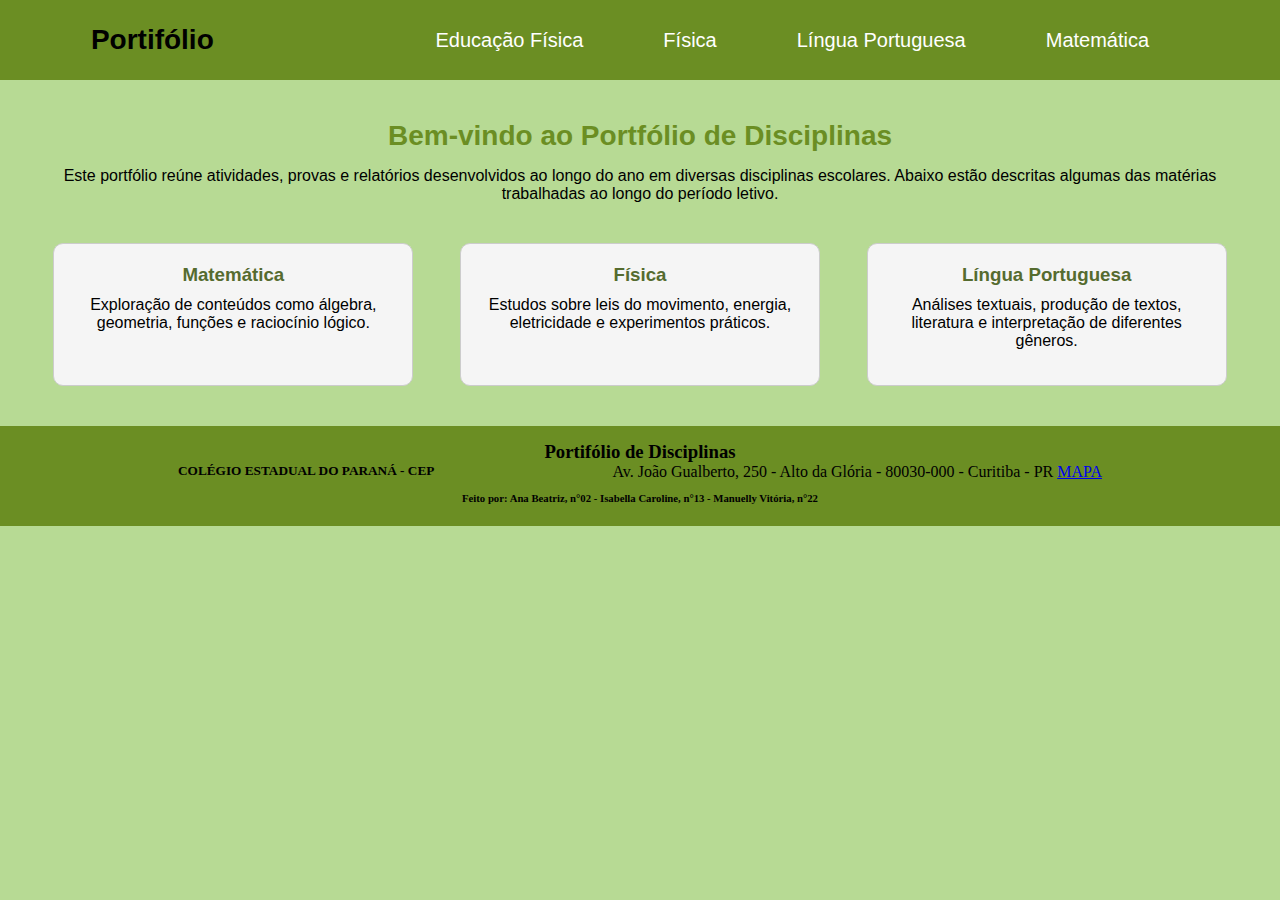
<file: index.html>
<!DOCTYPE html>
<html lang="pt-br">

<head>
    <meta charset="UTF-8">
    <meta http-equiv="X-UA-Compatible" content="IE=edge">
    <meta name="viewport" content="width=device-width, initial-scale=1.0">
    <title>Portifólio Disciplinas</title>
    <link rel="stylesheet" href="style.css">
</head>

<body>
    <header>
        <div id="h-titulo">
            <h1>Portifólio</h1>
        </div>

        <nav>
            <ul class="navigation">
                <li><a href="./edf.html">Educação Física</a></li>
                <li><a href="./fisica.html">Física</a></li>
                <li><a href="./portugues.html">Língua Portuguesa</a></li>
                <li><a href="./matematica.html">Matemática</a></li>
            </ul>
        </nav>
    </header>

    <main>
        <section class="introducao">
            <h2>Bem-vindo ao Portfólio de Disciplinas</h2>
            <p>Este portfólio reúne atividades, provas e relatórios desenvolvidos ao longo do ano em diversas disciplinas escolares. Abaixo estão descritas algumas das matérias trabalhadas ao longo do período letivo.</p>
        </section>
    
        <section class="disciplinas">
            <div class="card">
                <h3>Matemática</h3>
                <p>Exploração de conteúdos como álgebra, geometria, funções e raciocínio lógico.</p>
            </div>
            <div class="card">
                <h3>Física</h3>
                <p>Estudos sobre leis do movimento, energia, eletricidade e experimentos práticos.</p>
            </div>
            <div class="card">
                <h3>Língua Portuguesa</h3>
                <p>Análises textuais, produção de textos, literatura e interpretação de diferentes gêneros.</p>
            </div>
        </section>
    </main>
</body>

<footer>
    <div class="rodape">
       <ul>
        <div class="centralizado">
            <h3>Portifólio de Disciplinas</h3>
        </div>
        <div class="meio">
            <h5>COLÉGIO ESTADUAL DO PARANÁ - CEP</h5>
            <p>Av. João Gualberto, 250 - Alto da Glória - 80030-000 - Curitiba - PR
                <a itemprop="hasMap" href="https://goo.gl/maps/76bgtgbndHniW9JA9" title="Localize no mapa" target="_blank" class="map"><i class="fas fa-map-marker-alt" aria-hidden="true"></i> MAPA</a>
            </p>
        </div>
        <div class="membros">
            <h6>Feito por: Ana Beatriz, n°02 - Isabella Caroline, n°13 - Manuelly Vitória, n°22</h6>
        </div>
    </div> 
    </div>
       </ul>
</div>
</footer>
</file>
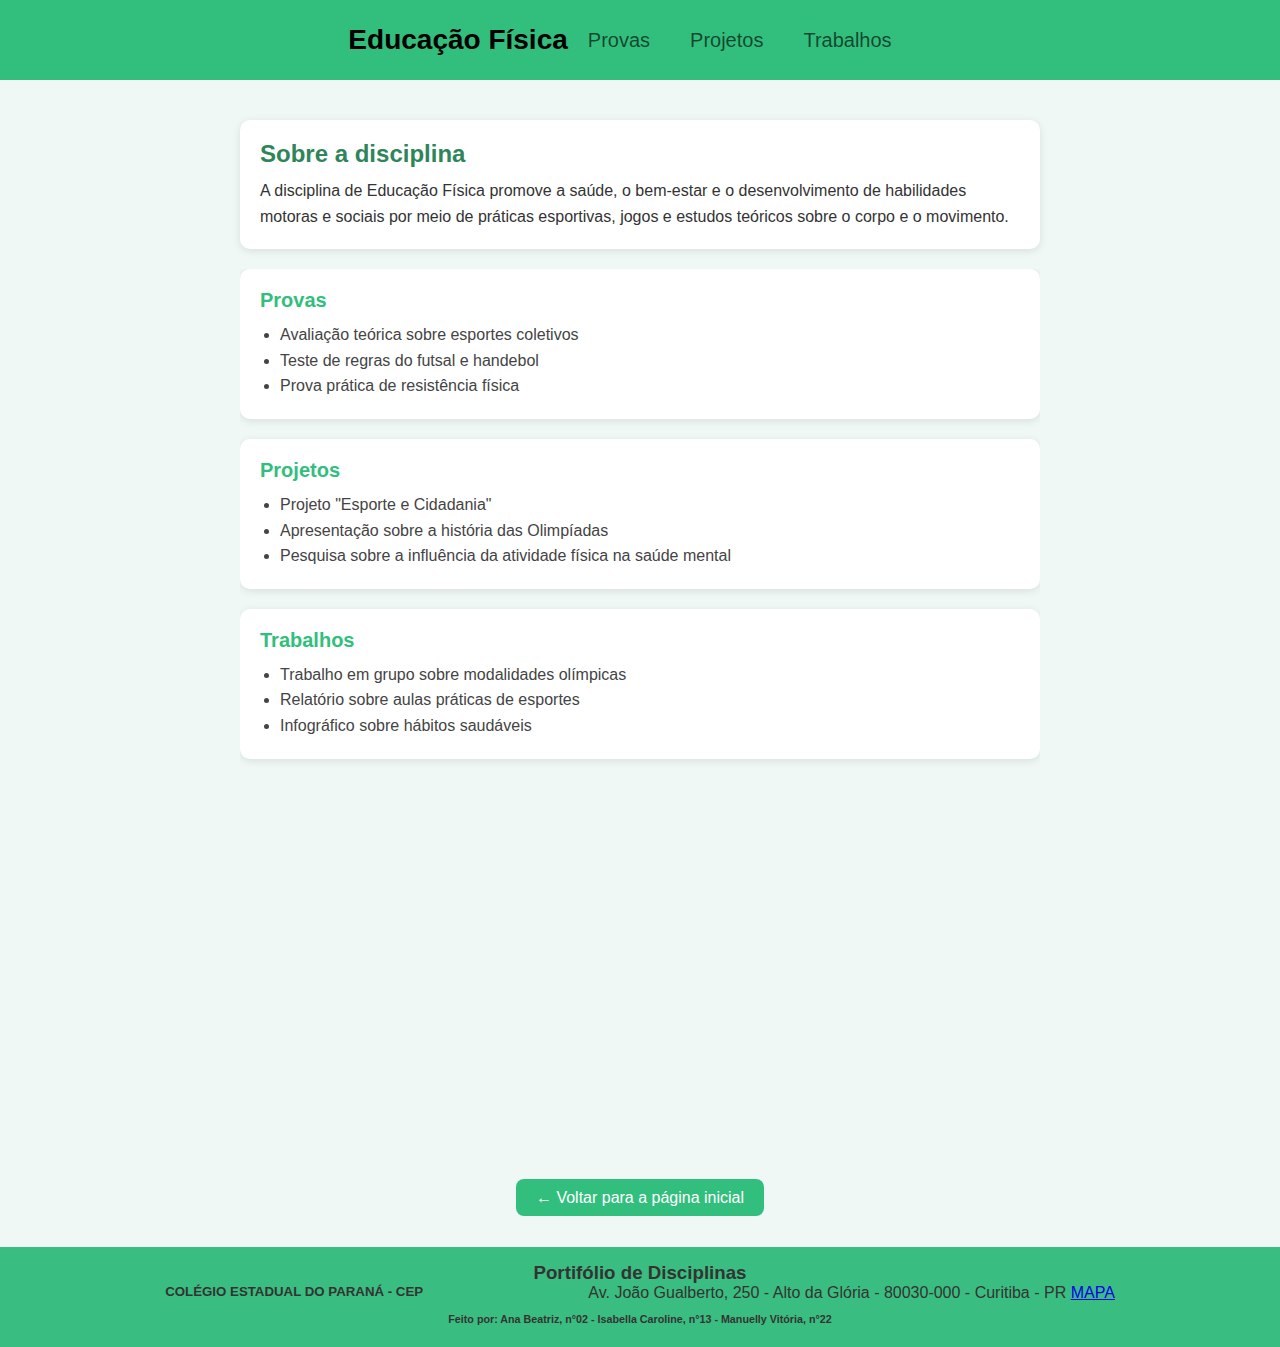
<file: edf.html>
<!DOCTYPE html>
<html lang="pt-br">
<head>
    <meta charset="UTF-8">
    <meta name="viewport" content="width=device-width, initial-scale=1.0">
    <title>Educação Física</title>
    <link rel="stylesheet" href="edf.css">
</head>
<body>
    <header>
        <div id="edf-titulo">
            <h1>Educação Física</h1>
        </div>

        <nav>
            <ul class="navigation">
                <li><a href="#provas">Provas</a></li>
                <li><a href="#projetos">Projetos</a></li>
                <li><a href="#trabalhos">Trabalhos</a></li>
            </ul>
        </nav>
    </header>

    <main>
        <section class="introducao">
            <h2>Sobre a disciplina</h2>
            <p>A disciplina de Educação Física promove a saúde, o bem-estar e o desenvolvimento de habilidades motoras e sociais por meio de práticas esportivas, jogos e estudos teóricos sobre o corpo e o movimento.</p>
        </section>

        <section class="conteudo">
            <div class="card" id="provas">
                <h3>Provas</h3>
                <ul>
                    <li>Avaliação teórica sobre esportes coletivos</li>
                    <li>Teste de regras do futsal e handebol</li>
                    <li>Prova prática de resistência física</li>
                </ul>
            </div>

            <div class="card" id="projetos">
                <h3>Projetos</h3>
                <ul>
                    <li>Projeto "Esporte e Cidadania"</li>
                    <li>Apresentação sobre a história das Olimpíadas</li>
                    <li>Pesquisa sobre a influência da atividade física na saúde mental</li>
                </ul>
            </div>

            <div class="card" id="trabalhos">
                <h3>Trabalhos</h3>
                <ul>
                    <li>Trabalho em grupo sobre modalidades olímpicas</li>
                    <li>Relatório sobre aulas práticas de esportes</li>
                    <li>Infográfico sobre hábitos saudáveis</li>
                </ul>
            </div>
        </section>
    </main>

    <div class="voltar">
        <a href="index.html">← Voltar para a página inicial</a>
    </div>

</body>
<footer>
    <div class="rodape">
       <ul>
        <div class="centralizado">
            <h3>Portifólio de Disciplinas</h3>
        </div>
        <div class="meio">
            <h5>COLÉGIO ESTADUAL DO PARANÁ - CEP</h5>
            <p>Av. João Gualberto, 250 - Alto da Glória - 80030-000 - Curitiba - PR
                <a itemprop="hasMap" href="https://goo.gl/maps/76bgtgbndHniW9JA9" title="Localize no mapa" target="_blank" class="map"><i class="fas fa-map-marker-alt" aria-hidden="true"></i> MAPA</a>
            </p>
        </div>
        <div class="membros">
            <h6>Feito por: Ana Beatriz, n°02 - Isabella Caroline, n°13 - Manuelly Vitória, n°22</h6>
        </div>
    </div> 
    </div>
       </ul>
</div>
</footer>
</html>
</file>
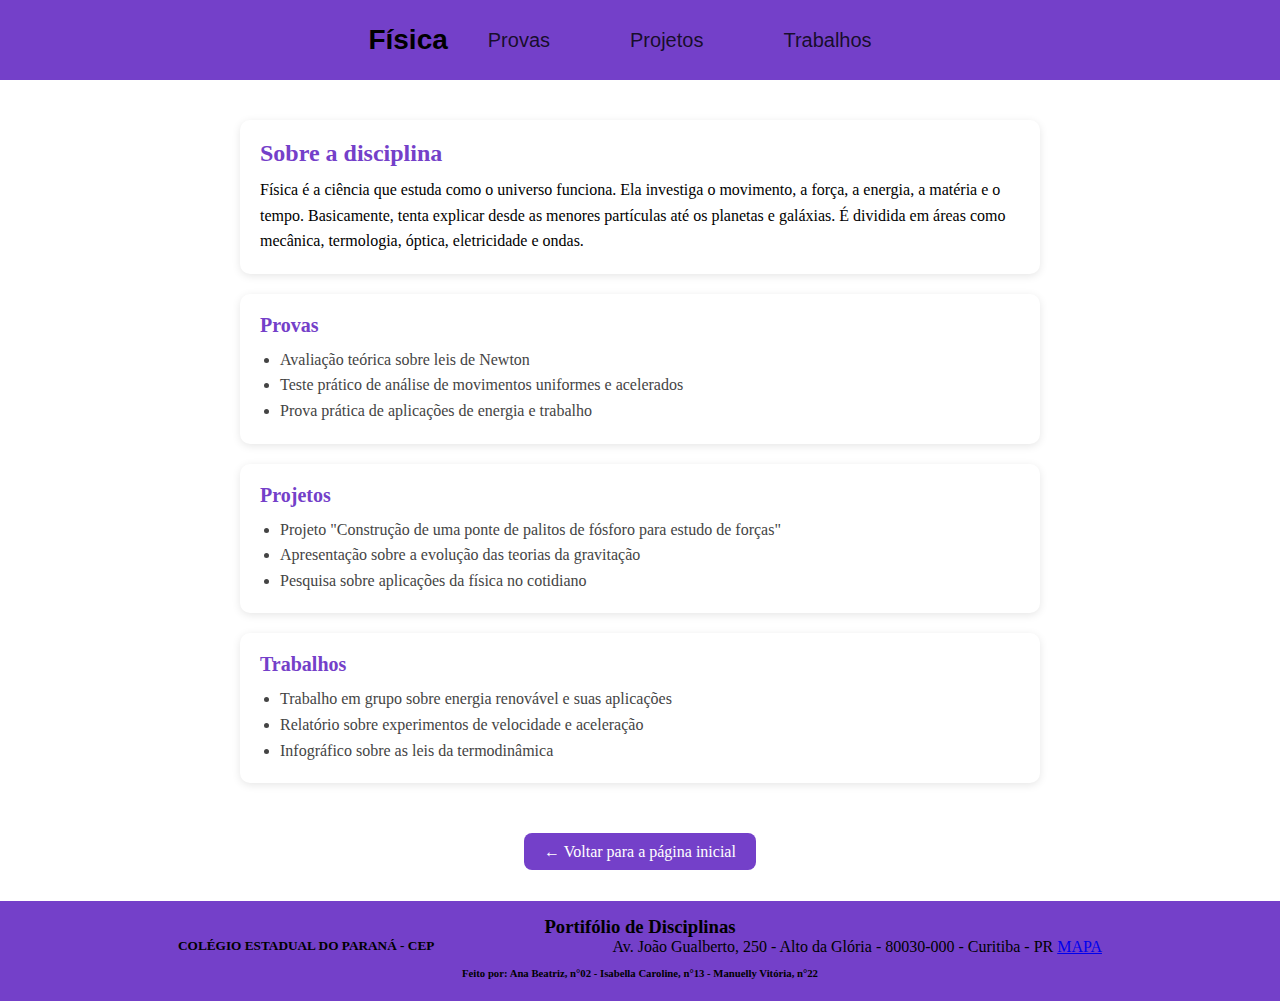
<file: fisica.html>
<!DOCTYPE html>
<html lang="pt-br">
<head>
    <meta charset="UTF-8">
    <meta name="viewport" content="width=device-width, initial-scale=1.0">
    <title>Física</title>
    <link rel="stylesheet" href="fisica.css">
</head>
<body>
    <header class="fisica-header">
        <div id="fisica-titulo">
            <h1>Física</h1>
        </div>

        <nav>
            <ul class="navigation">
                <li><a href="#provas">Provas</a></li>
                <li><a href="#projetos">Projetos</a></li>
                <li><a href="#trabalhos">Trabalhos</a></li>
            </ul>
        </nav>
    </header>

    <main>
        <section class="introducao">
            <h2>Sobre a disciplina</h2>
            <p>Física é a ciência que estuda como o universo funciona. Ela investiga o movimento, a força, a energia, a matéria e o tempo. Basicamente, tenta explicar desde as menores partículas até os planetas e galáxias. É dividida em áreas como mecânica, termologia, óptica, eletricidade e ondas.</p>
        </section>

        <section class="conteudo">
            <div class="card" id="provas">
                <h3>Provas</h3>
                <ul>
                    <li>Avaliação teórica sobre leis de Newton</li>
                    <li>Teste prático de análise de movimentos uniformes e acelerados</li>
                    <li>Prova prática de aplicações de energia e trabalho</li>
                </ul>
                </div>
                
                <div class="card" id="projetos">
                    <h3>Projetos</h3>
                    <ul>
                        <li>Projeto "Construção de uma ponte de palitos de fósforo para estudo de forças"</li>
                        <li>Apresentação sobre a evolução das teorias da gravitação</li>
                        <li>Pesquisa sobre aplicações da física no cotidiano</li>
                    </ul>
                </div>
                
                <div class="card" id="trabalhos">
                    <h3>Trabalhos</h3>
                    <ul>
                        <li>Trabalho em grupo sobre energia renovável e suas aplicações</li>
                        <li>Relatório sobre experimentos de velocidade e aceleração</li>
                        <li>Infográfico sobre as leis da termodinâmica</li>
                    </ul>
                </div>
                </section>
                </main>
                
                <div class="voltar">
                    <a href="index.html">← Voltar para a página inicial</a>
                </div>
                
                </body>
                <footer>    <div class="rodape">
                    <ul>
                     <div class="centralizado">
                         <h3>Portifólio de Disciplinas</h3>
                     </div>
                     <div class="meio">
                         <h5>COLÉGIO ESTADUAL DO PARANÁ - CEP</h5>
                         <p>Av. João Gualberto, 250 - Alto da Glória - 80030-000 - Curitiba - PR
                             <a itemprop="hasMap" href="https://goo.gl/maps/76bgtgbndHniW9JA9" title="Localize no mapa" target="_blank" class="map"><i class="fas fa-map-marker-alt" aria-hidden="true"></i> MAPA</a>
                         </p>
                     </div>
                     <div class="membros">
                         <h6>Feito por: Ana Beatriz, n°02 - Isabella Caroline, n°13 - Manuelly Vitória, n°22</h6>
                     </div>
                 </div> 
                 </div>
                    </ul>
             </div>
            </footer>
                </html>
</file>
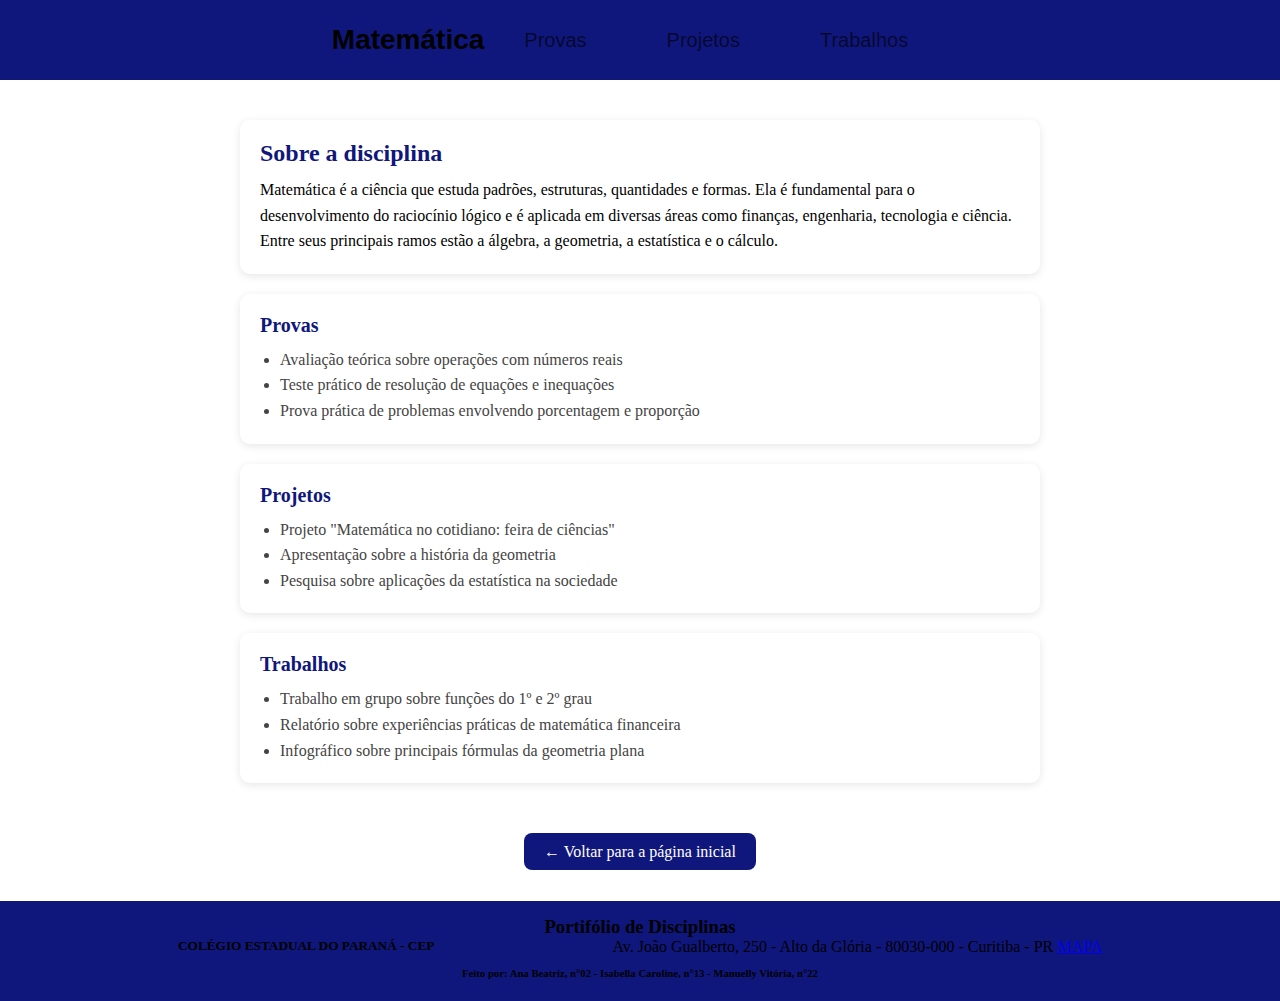
<file: matematica.html>
<!DOCTYPE html>
<html lang="pt-br">
<head>
    <meta charset="UTF-8">
    <meta name="viewport" content="width=device-width, initial-scale=1.0">
    <title>Educação Física</title>
    <link rel="stylesheet" href="matematica.css">
</head>
<body>
    <header>
        <div id="matematica-titulo">
            <h1>Matemática</h1>
        </div>
        <nav>
            <ul class="navigation">
                <li><a href="#provas">Provas</a></li>
                <li><a href="#projetos">Projetos</a></li>
                <li><a href="#trabalhos">Trabalhos</a></li>
            </ul>
        </nav>
        </header>
        
        <main>
            <section class="introducao">
                <h2>Sobre a disciplina</h2>
                <p>Matemática é a ciência que estuda padrões, estruturas, quantidades e formas. Ela é fundamental para o desenvolvimento do raciocínio lógico e é aplicada em diversas áreas como finanças, engenharia, tecnologia e ciência. Entre seus principais ramos estão a álgebra, a geometria, a estatística e o cálculo.</p>
            </section>
        
            <section class="conteudo">
                <div class="card" id="provas">
                    <h3>Provas</h3>
                    <ul>
                        <li>Avaliação teórica sobre operações com números reais</li>
                        <li>Teste prático de resolução de equações e inequações</li>
                        <li>Prova prática de problemas envolvendo porcentagem e proporção</li>
                    </ul>
                </div>
                
                <div class="card" id="projetos">
                    <h3>Projetos</h3>
                    <ul>
                        <li>Projeto "Matemática no cotidiano: feira de ciências"</li>
                        <li>Apresentação sobre a história da geometria</li>
                        <li>Pesquisa sobre aplicações da estatística na sociedade</li>
                    </ul>
                </div>
                
                <div class="card" id="trabalhos">
                    <h3>Trabalhos</h3>
                    <ul>
                        <li>Trabalho em grupo sobre funções do 1º e 2º grau</li>
                        <li>Relatório sobre experiências práticas de matemática financeira</li>
                        <li>Infográfico sobre principais fórmulas da geometria plana</li>
                    </ul>
                </div>
            </section>
        </main>
        
        <div class="voltar">
            <a href="index.html">← Voltar para a página inicial</a>
        </div>
        
        </body>
    </footer>
    <div class="rodape">
       <ul>
        <div class="centralizado">
            <h3>Portifólio de Disciplinas</h3>
        </div>
        <div class="meio">
            <h5>COLÉGIO ESTADUAL DO PARANÁ - CEP</h5>
            <p>Av. João Gualberto, 250 - Alto da Glória - 80030-000 - Curitiba - PR
                <a itemprop="hasMap" href="https://goo.gl/maps/76bgtgbndHniW9JA9" title="Localize no mapa" target="_blank" class="map"><i class="fas fa-map-marker-alt" aria-hidden="true"></i> MAPA</a>
            </p>
        </div>
        <div class="membros">
            <h6>Feito por: Ana Beatriz, n°02 - Isabella Caroline, n°13 - Manuelly Vitória, n°22</h6>
        </div>
    </div> 
    </div>
       </ul>
</div>
</footer>
        </html>
</file>
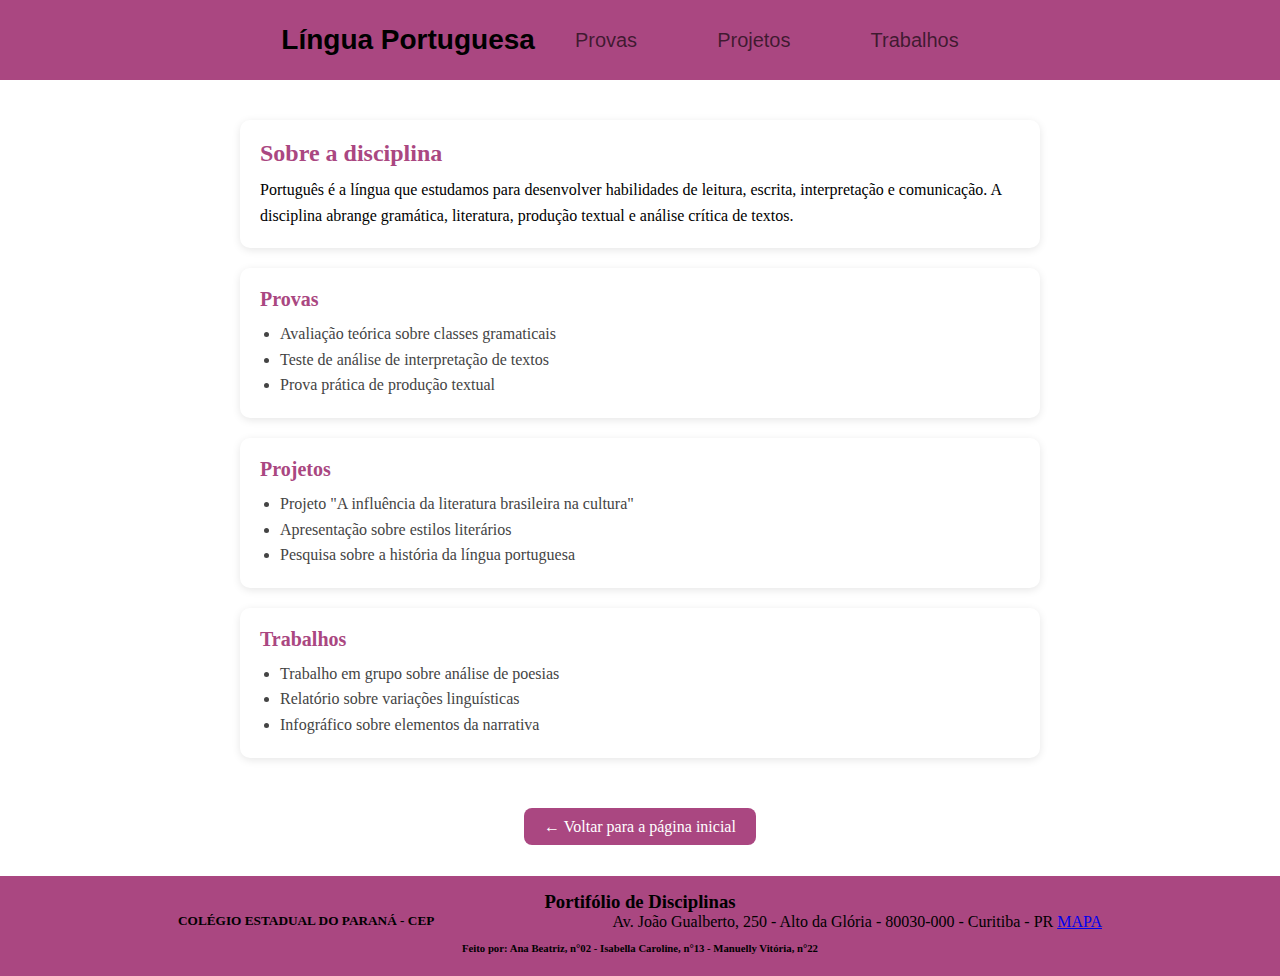
<file: portugues.html>
<!DOCTYPE html>
<html lang="pt-br">
<head>
    <meta charset="UTF-8">
    <meta name="viewport" content="width=device-width, initial-scale=1.0">
    <title>Língua Portuguesa</title>
    <link rel="stylesheet" href="portugues.css">
</head>
<body>
    <header>
        <div id="portugues-titulo">
            <h1>Língua Portuguesa</h1>
        </div>

        <nav>
            <ul class="navigation">
                <li><a href="#provas">Provas</a></li>
                <li><a href="#projetos">Projetos</a></li>
                <li><a href="#trabalhos">Trabalhos</a></li>
            </ul>
        </nav>
    </header>

    <main>
        <section class="introducao">
            <h2>Sobre a disciplina</h2>
            <p>Português é a língua que estudamos para desenvolver habilidades de leitura, escrita, interpretação e comunicação. A disciplina abrange gramática, literatura, produção textual e análise crítica de textos.</p>
        </section>

        <section class="conteudo">
            <div class="card" id="provas">
                <h3>Provas</h3>
                <ul>
                    <li>Avaliação teórica sobre classes gramaticais</li>
                    <li>Teste de análise de interpretação de textos</li>
                    <li>Prova prática de produção textual</li>
                </ul>
            </div>

            <div class="card" id="projetos">
                <h3>Projetos</h3>
                <ul>
                    <li>Projeto "A influência da literatura brasileira na cultura"</li>
                    <li>Apresentação sobre estilos literários</li>
                    <li>Pesquisa sobre a história da língua portuguesa</li>
                </ul>
            </div>

            <div class="card" id="trabalhos">
                <h3>Trabalhos</h3>
                <ul>
                    <li>Trabalho em grupo sobre análise de poesias</li>
                    <li>Relatório sobre variações linguísticas</li>
                    <li>Infográfico sobre elementos da narrativa</li>
                </ul>
            </div>
        </section>
    </main>

    <div class="voltar">
        <a href="index.html">← Voltar para a página inicial</a>
    </div>
</body>
</footer>
    <div class="rodape">
       <ul>
        <div class="centralizado">
            <h3>Portifólio de Disciplinas</h3>
        </div>
        <div class="meio">
            <h5>COLÉGIO ESTADUAL DO PARANÁ - CEP</h5>
            <p>Av. João Gualberto, 250 - Alto da Glória - 80030-000 - Curitiba - PR
                <a itemprop="hasMap" href="https://goo.gl/maps/76bgtgbndHniW9JA9" title="Localize no mapa" target="_blank" class="map"><i class="fas fa-map-marker-alt" aria-hidden="true"></i> MAPA</a>
            </p>
        </div>
        <div class="membros">
            <h6>Feito por: Ana Beatriz, n°02 - Isabella Caroline, n°13 - Manuelly Vitória, n°22</h6>
        </div>
    </div> 
    </div>
       </ul>
</div>
</footer>
</html>
</file>
<file: style.css>
*{
    margin: 0;
    padding: 0;
    box-sizing: border-box;
}

header {
    width: 100%;
    height: 80px;
    background-color: olivedrab;
    display: flex;
    justify-content: space-around;
    align-items: center;
}

h1 {
    color: rgb(0, 0, 0);
    font-size: 28px;
    font-family: Verdana, Geneva, Tahoma, sans-serif;
}

h-titulo{
    width: 80%;
}

.navigation{
    display: flex;
}

.navigation li{
    margin: 40px;
    justify-content: flex-end;
    list-style: none;

}

.navigation li a{
    text-decoration: none;
    font-size: 20px;
    font-family: Verdana, Geneva, Tahoma, sans-serif;
    color: white;
}

main {
    padding: 40px;
    font-family: Verdana, Geneva, Tahoma, sans-serif;
}

.introducao {
    text-align: center;
    margin-bottom: 40px;
}

.introducao h2 {
    color: olivedrab;
    font-size: 28px;
    margin-bottom: 15px;
}

.disciplinas {
    display: flex;
    justify-content: space-around;
    gap: 20px;
    flex-wrap: wrap;
}

.card {
    background-color: #f5f5f5;
    border: 1px solid #ccc;
    padding: 20px;
    width: 30%;
    border-radius: 10px;
    text-align: center;
}

.card h3 {
    color: darkolivegreen;
    margin-bottom: 10px;
}

.card p {
    margin-bottom: 15px;
}

body {
    background-color: #b7da94; /* tom suave esverdeado */
}

.rodape {
    background-color: olivedrab;
    display: block;
    box-sizing: border-box;
    padding-top: 15px;
    width: 100%;
    height: 100px;
    justify-content: flex-end;
}

.centralizado  {
    display: flex;
    justify-content: center;
}

.meio {
    display: flex;
    justify-content: space-evenly;
}

.membros {
    display: flex;
    justify-content: center;
    line-height: 35px;
}
</file>
<file: edf.css>
* {
    margin: 0;
    padding: 0;
    box-sizing: border-box;
}

body {
    background-color: #f0f8f5;
    font-family: Arial, sans-serif;
    color: #333;
}

header {
    width: 100%;
    height: 80px;
    background-color: #32be7d;
    display: flex;
    justify-content: center;
    align-items: center;
}

h1 {
    color: rgb(0, 0, 0);
    font-size: 28px;
    font-family: 'Gill Sans', 'Gill Sans MT', Calibri, 'Trebuchet MS', sans-serif;
}

edf-titulo {
    width: 80%;
}

.navigation {
    display: flex;
    margin-left: auto;
    margin-right: 20px;
}

.navigation li {
    margin: 0 20px;
    list-style: none;
}

.navigation li a {
    text-decoration: none;
    font-size: 20px;
    font-family: 'Gill Sans', 'Gill Sans MT', Calibri, 'Trebuchet MS', sans-serif;
    color: rgba(0, 0, 0, 0.637);
}

main {
    padding: 20px;
}

.introducao {
    background-color: #ffffff;
    padding: 20px;
    margin: 20px auto;
    border-radius: 10px;
    max-width: 800px;
    box-shadow: 0 2px 8px rgba(0, 0, 0, 0.1);
}

.introducao h2 {
    color: #2f855a;
    font-size: 24px;
    margin-bottom: 10px;
}

.introducao p {
    font-size: 16px;
    line-height: 1.6;
}

.conteudo {
    display: flex;
    flex-direction: column;
    gap: 20px;
    max-width: 800px;
    margin: 0 auto;
}

.card {
    background-color: #ffffff;
    padding: 20px;
    border-radius: 10px;
    box-shadow: 0 2px 8px rgba(0, 0, 0, 0.1);
}

.card h3 {
    color: #32be7d;
    font-size: 20px;
    margin-bottom: 10px;
}

.card ul {
    padding-left: 20px;
}

.card ul li {
    font-size: 16px;
    line-height: 1.6;
    color: #444;
}

.voltar {
    text-align: center;
    margin: 40px 0;
}

.voltar a {
    text-decoration: none;
    background-color: #32be7d;
    color: white;
    padding: 10px 20px;
    border-radius: 8px;
    font-size: 16px;
    transition: background-color 0.3s ease;
}

.voltar a:hover {
    background-color: #289b64;
}

.conteudo {
    min-height: calc(100vh - 40px);
    padding-bottom: 40px; 
    overflow: auto; 
}

.rodape {
    background-color: #3abd80;
    padding-top: 15px;
    width: 100%;
    height: 100px;
    box-sizing: border-box;
    justify-content: center;
}

.centralizado  {
    display: flex;
    justify-content: center;
}

.meio {
    display: flex;
    justify-content: space-evenly;
}

.membros {
    display: flex;
    justify-content: center;
    line-height: 35px;
}
</file>
<file: fisica.css>
*{
    margin: 0;
    padding: 0;
    box-sizing: border-box;
}

header {
    width: 100%;
    height: 80px;
    background-color:#7440c9;
    display: flex;
    justify-content: center;
    align-items: center;
}

h1 {
    color: rgb(0, 0, 0);
    font-size: 28px;
    font-family:'Gill Sans', 'Gill Sans MT', Calibri, 'Trebuchet MS', sans-serif;
}

fisica-titulo{
    width: 80%;
}

.navigation{
    display: flex;
}

.navigation li{
    margin: 40px;
    justify-content: flex-end;
    list-style: none;

}

.navigation li a{
    text-decoration: none;
    font-size: 20px;
    font-family:'Gill Sans', 'Gill Sans MT', Calibri, 'Trebuchet MS', sans-serif;
    color: rgba(0, 0, 0, 0.808);
}
main {
    padding: 20px;
}

.introducao {
    background-color: #ffffff;
    padding: 20px;
    margin: 20px auto;
    border-radius: 10px;
    max-width: 800px;
    box-shadow: 0 2px 8px rgba(0, 0, 0, 0.1);
}

.introducao h2 {
    color: #7440c9;
    font-size: 24px;
    margin-bottom: 10px;
}

.introducao p {
    font-size: 16px;
    line-height: 1.6;
}

.conteudo {
    display: flex;
    flex-direction: column;
    gap: 20px;
    max-width: 800px;
    margin: 0 auto;
}

.card {
    background-color: #ffffff;
    padding: 20px;
    border-radius: 10px;
    box-shadow: 0 2px 8px rgba(0, 0, 0, 0.1);
}

.card h3 {
    color: #7440c9;
    font-size: 20px;
    margin-bottom: 10px;
}

.card ul {
    padding-left: 20px;
}

.card ul li {
    font-size: 16px;
    line-height: 1.6;
    color: #444;
}

.voltar {
    text-align: center;
    margin: 40px 0;
}

.voltar a {
    text-decoration: none;
    background-color:#7440c9;
    color: white;
    padding: 10px 20px;
    border-radius: 8px;
    font-size: 16px;
    transition: background-color 0.3s ease;
}

.voltar a:hover {
    background-color:#7440c9;
}

.rodape {
    background-color: #7440c9;
    padding-top: 15px;
    width: 100%;
    height: 100px;
    box-sizing: border-box;
    justify-content: center;
}

.centralizado  {
    display: flex;
    justify-content: center;
}

.meio {
    display: flex;
    justify-content: space-evenly;
}

.membros {
    display: flex;
    justify-content: center;
    line-height: 35px;
}
</file>
<file: matematica.css>
*{
    margin: 0;
    padding: 0;
    box-sizing: border-box;
}

header {
    width: 100%;
    height: 80px;
    background-color: rgb(16, 23, 124);
    display: flex;
    justify-content: center;
    align-items: center;
}

h1 {
    color: rgb(0, 0, 0);
    font-size: 28px;
    font-family:'Gill Sans', 'Gill Sans MT', Calibri, 'Trebuchet MS', sans-serif;
}

matematica-titulo{
    width: 80%;
}

.navigation{
    display: flex;
}

.navigation li{
    margin: 40px;
    justify-content: flex-end;
    list-style: none;

}

.navigation li a{
    text-decoration: none;
    font-size: 20px;
    font-family:'Gill Sans', 'Gill Sans MT', Calibri, 'Trebuchet MS', sans-serif;
    color: rgba(0, 0, 0, 0.637);
}
main {
    padding: 20px;
}

.introducao {
    background-color: #ffffff;
    padding: 20px;
    margin: 20px auto;
    border-radius: 10px;
    max-width: 800px;
    box-shadow: 0 2px 8px rgba(0, 0, 0, 0.1);
}

.introducao h2 {
    color: rgb(16, 23, 124);
    font-size: 24px;
    margin-bottom: 10px;
}

.introducao p {
    font-size: 16px;
    line-height: 1.6;
}

.conteudo {
    display: flex;
    flex-direction: column;
    gap: 20px;
    max-width: 800px;
    margin: 0 auto;
}

.card {
    background-color: #ffffff;
    padding: 20px;
    border-radius: 10px;
    box-shadow: 0 2px 8px rgba(0, 0, 0, 0.1);
}

.card h3 {
    color: rgb(16, 23, 124);
    font-size: 20px;
    margin-bottom: 10px;
}

.card ul {
    padding-left: 20px;
}

.card ul li {
    font-size: 16px;
    line-height: 1.6;
    color: #444;
}

.voltar {
    text-align: center;
    margin: 40px 0;
}

.voltar a {
    text-decoration: none;
    background-color:rgb(16, 23, 124);
    color: white;
    padding: 10px 20px;
    border-radius: 8px;
    font-size: 16px;
    transition: background-color 0.3s ease;
}

.voltar a:hover {
    background-color:rgb(16, 23, 124);
}

.rodape {
    background-color: rgb(16, 23, 124);
    padding-top: 15px;
    width: 100%;
    height: 100px;
    box-sizing: border-box;
    justify-content: center;
}

.centralizado  {
    display: flex;
    justify-content: center;
}

.meio {
    display: flex;
    justify-content: space-evenly;
}

.membros {
    display: flex;
    justify-content: center;
    line-height: 35px;
}
</file>
<file: portugues.css>
*{
    margin: 0;
    padding: 0;
    box-sizing: border-box;
}

header {
    width: 100%;
    height: 80px;
    background-color: rgb(170, 71, 129);
    display: flex;
    justify-content: center;
    align-items: center;
}

h1 {
    color: rgb(0, 0, 0);
    font-size: 28px;
    font-family:'Gill Sans', 'Gill Sans MT', Calibri, 'Trebuchet MS', sans-serif;
}

portugues-titulo{
    width: 80%;
}

.navigation{
    display: flex;
}

.navigation li{
    margin: 40px;
    justify-content: flex-end;
    list-style: none;
}

.navigation li a{
    text-decoration: none;
    font-size: 20px;
    font-family:'Gill Sans', 'Gill Sans MT', Calibri, 'Trebuchet MS', sans-serif;
    color: rgba(0, 0, 0, 0.637);
}

/* NOVAS PARTES adicionadas para copiar o estilo de Física */
main {
    padding: 20px;
}

.introducao {
    background-color: #ffffff;
    padding: 20px;
    margin: 20px auto;
    border-radius: 10px;
    max-width: 800px;
    box-shadow: 0 2px 8px rgba(0, 0, 0, 0.1);
}

.introducao h2 {
    color: rgb(170, 71, 129);
    font-size: 24px;
    margin-bottom: 10px;
}

.introducao p {
    font-size: 16px;
    line-height: 1.6;
}

.conteudo {
    display: flex;
    flex-direction: column;
    gap: 20px;
    max-width: 800px;
    margin: 0 auto;
}

.card {
    background-color: #ffffff;
    padding: 20px;
    border-radius: 10px;
    box-shadow: 0 2px 8px rgba(0, 0, 0, 0.1);
}

.card h3 {
    color: rgb(170, 71, 129);
    font-size: 20px;
    margin-bottom: 10px;
}

.card ul {
    padding-left: 20px;
}

.card ul li {
    font-size: 16px;
    line-height: 1.6;
    color: #444;
}

.voltar {
    text-align: center;
    margin: 40px 0;
}

.voltar a {
    text-decoration: none;
    background-color:rgb(170, 71, 129);
    color: white;
    padding: 10px 20px;
    border-radius: 8px;
    font-size: 16px;
    transition: background-color 0.3s ease;
}

.voltar a:hover {
    background-color:rgb(170, 71, 129);
}

.rodape {
    background-color: rgb(170, 71, 129);
    padding-top: 15px;
    width: 100%;
    height: 100px;
    box-sizing: border-box;
    justify-content: center;
}

.centralizado  {
    display: flex;
    justify-content: center;
}

.meio {
    display: flex;
    justify-content: space-evenly;
}

.membros {
    display: flex;
    justify-content: center;
    line-height: 35px;
}
</file>
